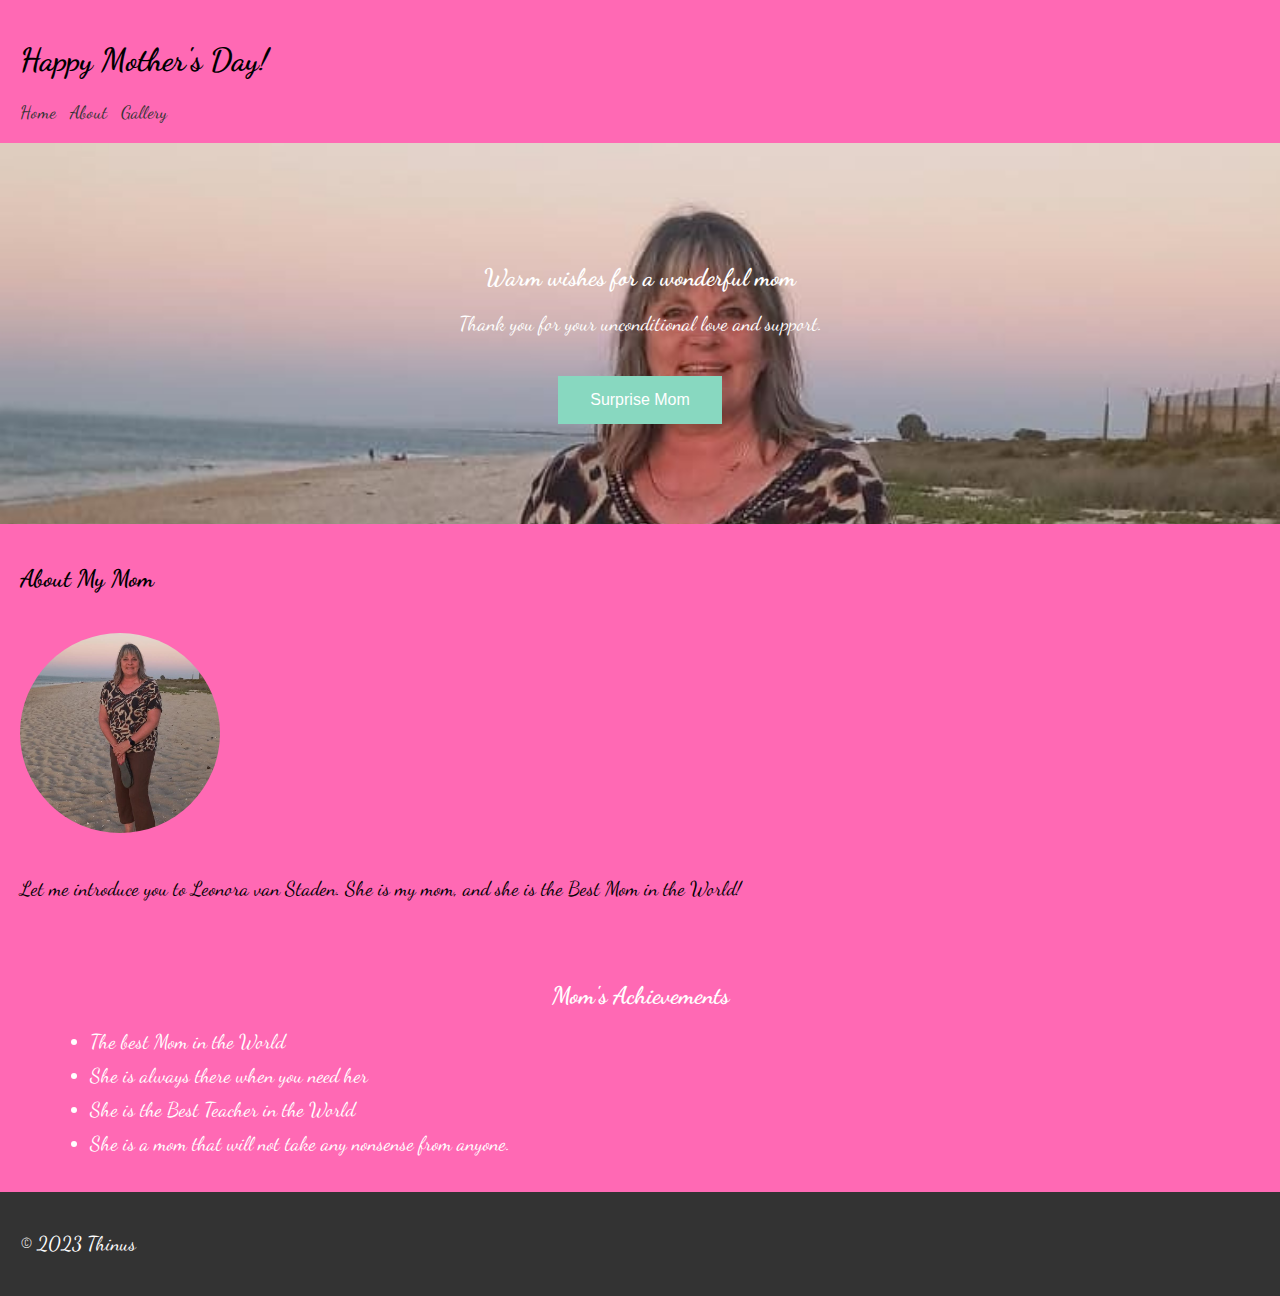
<file: index.html>
<!DOCTYPE html>
<html>
<head>
  <title>Happy Mother's Day!</title>
  <meta name="viewport" content="width=device-width, initial-scale=1.0">
  <link rel="stylesheet" type="text/css" href="styles.css">
  <link href="https://fonts.googleapis.com/css2?family=Dancing+Script&display=swap" rel="stylesheet">
</head>
<body>
  <header>
    <h1>Happy Mother's Day!</h1>
    <nav>
      <ul>
        <li><a href="index.html">Home</a></li>
        <li><a href="about.html">About</a></li>
        <li><a href="gallery.html">Gallery</a></li>
      </ul>
    </nav>
  </header>

  <main>
    <section id="hero">
      <h2>Warm wishes for a wonderful mom</h2>
      <p>Thank you for your unconditional love and support.</p>
      <button id="surpriseBtn">Surprise Mom</button>
    </section>

    <section id="about">
      <h2>About My Mom</h2>
      <img src="Mom.jpg" alt="Picture of Mom">
      <p>Let me introduce you to Leonora van Staden. She is my mom, and she is the Best Mom in the World!</p>
    </section>

    <section id="achievements">
      <h2>Mom's Achievements</h2>
      <ul class="achievement-list">
        <li>The best Mom in the World</li>
        <li>She is always there when you need her</li>
        <li>She is the Best Teacher in the World</li>
        <li>She is a mom that will not take any nonsense from anyone. </li>
      </ul>
    </section>

  </main>

  <footer>
    <p>© 2023 Thinus</p>
  </footer>

  <script src="script.js"></script>
</body>
</html>
</file>
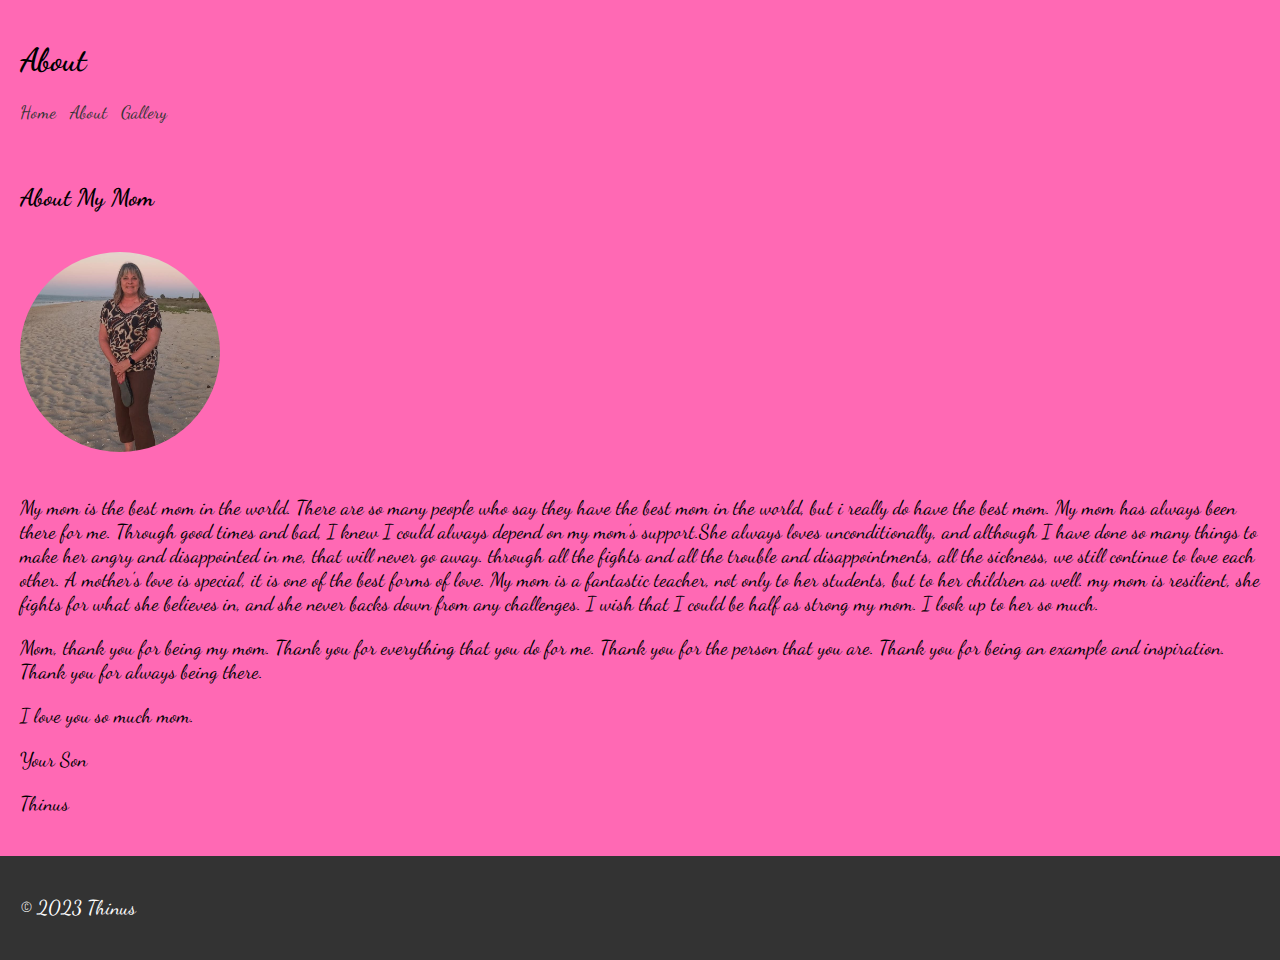
<file: about.html>
<!DOCTYPE html>
<html>
<head>
  <title>About</title>
  <meta name="viewport" content="width=device-width, initial-scale=1.0">
  <link rel="stylesheet" type="text/css" href="styles.css">
  <link href="https://fonts.googleapis.com/css2?family=Dancing+Script&display=swap" rel="stylesheet">
</head>
<body>
  <header>
    <h1>About</h1>
    <nav>
      <ul>
        <li><a href="index.html">Home</a></li>
        <li><a href="about.html">About</a></li>
        <li><a href="gallery.html">Gallery</a></li>
      </ul>
    </nav>
  </header>

  <main>
    <section id="about">
      <h2>About My Mom</h2>
      <img src="Mom.jpg" alt="Picture of Mom">
      <p>My mom is the best mom in the world. There are so many people who say they have the best mom in the world, but i really do have the best mom. My mom has always been there for me. Through good times and bad, I knew I could always depend on my mom's support.She always loves unconditionally, and although I have done so many things to make her angry and disappointed in me, that will never go away. through all the fights and all the trouble and disappointments, all the sickness, we still continue to love each other. A mother's love is special, it is one of the best forms of love. My mom is a fantastic teacher, not only to her students, but to her children as well. my mom is resilient, she fights for what she believes in, and she never backs down from any challenges. I wish that I could be half as strong my mom. I look up to her so much. </p>
      <p>Mom, thank you for being my mom. Thank you for everything that you do for me. Thank you for the person that you are. Thank you for being an example and inspiration. Thank you for always being there.</p>
      <p>I love you so much mom.</p>
      <p>Your Son</p>
      <p>Thinus</p>
    </section>
  </main>

  <footer>
    <p>© 2023 Thinus</p>
  </footer>
</body>
</html>
</file>
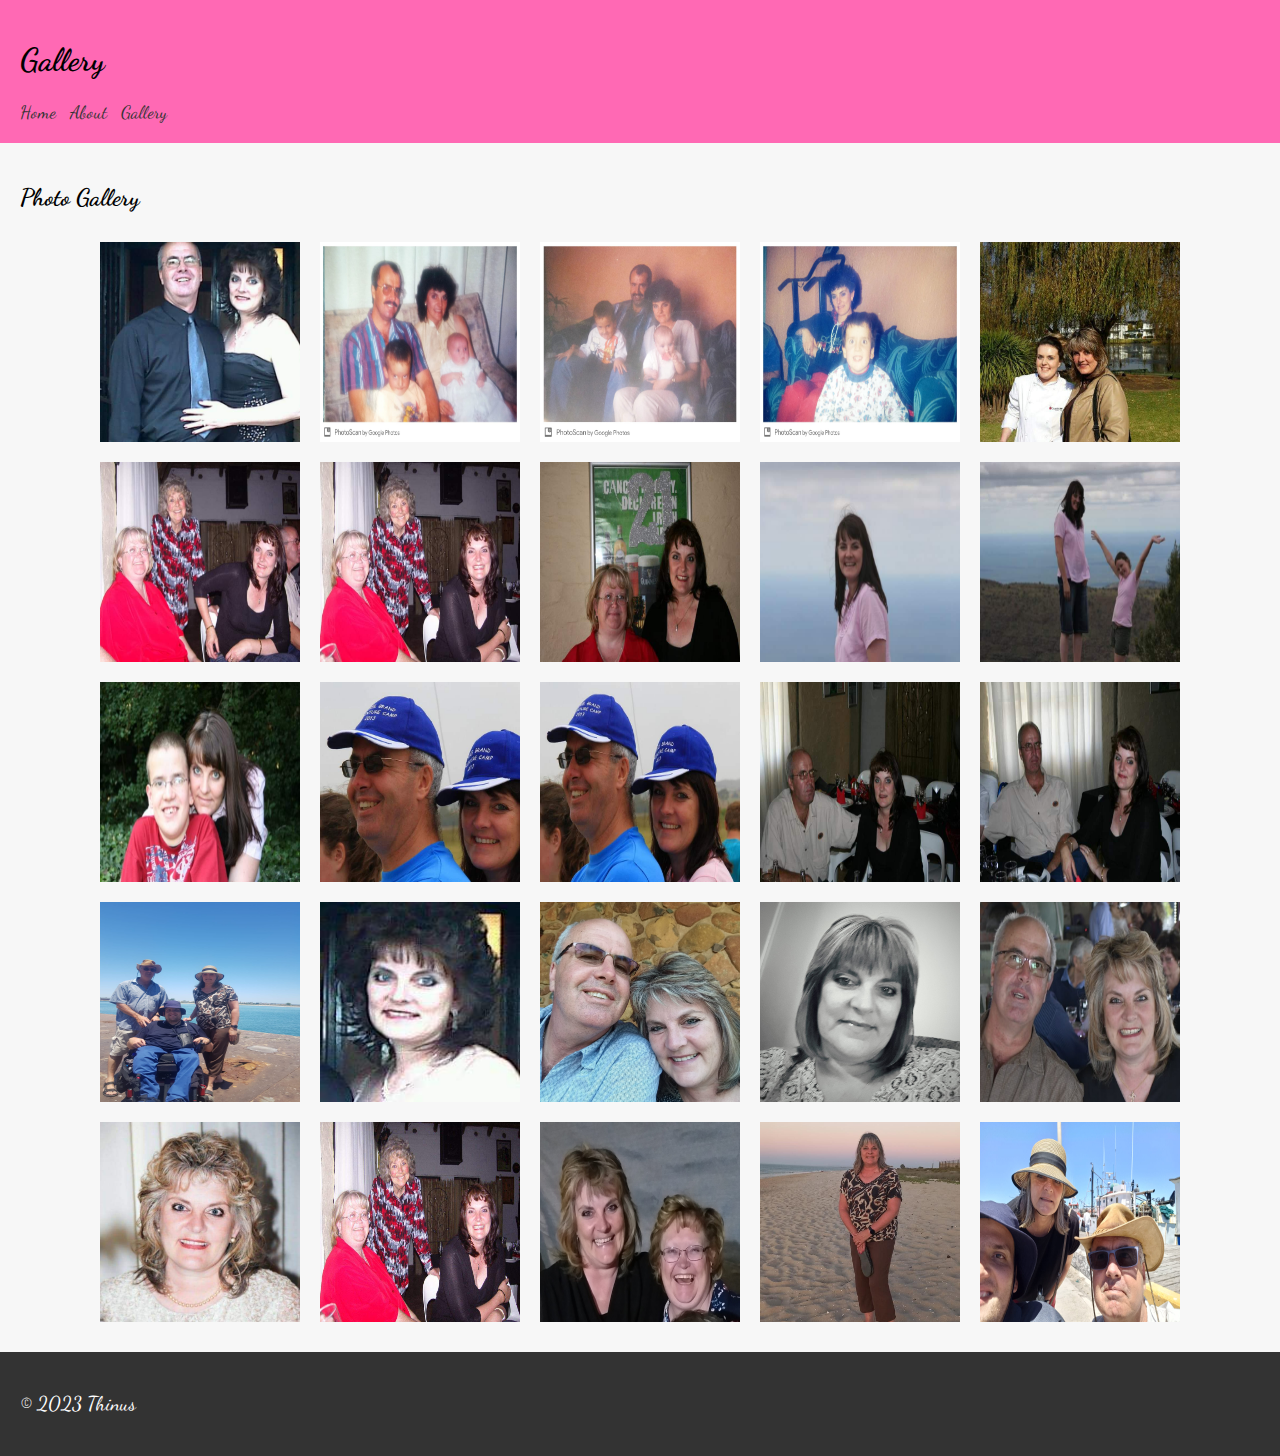
<file: gallery.html>
<!DOCTYPE html>
<html>
<head>
  <title>Gallery</title>
  <meta name="viewport" content="width=device-width, initial-scale=1.0">
  <link rel="stylesheet" type="text/css" href="styles.css">
  <link href="https://fonts.googleapis.com/css2?family=Dancing+Script&display=swap" rel="stylesheet">
</head>
<body>
  <header>
    <h1>Gallery</h1>
    <nav>
      <ul>
        <li><a href="index.html">Home</a></li>
        <li><a href="about.html">About</a></li>
        <li><a href="gallery.html">Gallery</a></li>
      </ul>
    </nav>
  </header>

  <main>
    <section id="gallery">
      <h2>Photo Gallery</h2>
      <div class="image-container">
        <img src="image1.jpg" alt="Image 1">
        <img src="image2.jpg" alt="Image 2">
        <img src="image3.jpg" alt="Image 3">
        <img src="image4.jpg" alt="Image 4">
        <img src="image5.jpg" alt="Image 5">
        <img src="image6.jpg" alt="Image 6">
        <img src="image7.jpg" alt="Image 7">
        <img src="image8.jpg" alt="Image 8">
        <img src="image9.jpg" alt="Image 9">
        <img src="image10.jpg" alt="Image 10">
        <img src="image11.jpg" alt="Image 11">
        <img src="image12.jpg" alt="Image 12">
        <img src="image13.jpg" alt="Image 13">
        <img src="image14.jpg" alt="Image 14">
        <img src="image15.jpg" alt="Image 15">
        <img src="IMG-20230101-WA0006.jpg" alt="Image 16">
        <img src="IMG-20230513-WA0018.jpg" alt="Image 17">
        <img src="IMG-20230513-WA0019.jpg" alt="Image 18">
        <img src="IMG-20230513-WA0020.jpg" alt="Image 20">
        <img src="IMG-20230513-WA0021.jpg" alt="Image 21">
        <img src="IMG-20230513-WA0022.jpg" alt="Image 22">
        <img src="IMG-20230513-WA0023.jpg" alt="Image 23">
        <img src="IMG-20230513-WA0024.jpg" alt="Image 24">
        <img src="Mom.jpg" alt="Image 25">
        <img src="IMG-20230513-WA0026.jpg" alt="Image 26">
      </div>
    </section>
  </main>

  <footer>
    <p>© 2023 Thinus</p>
  </footer>
</body>
</html>
</file>
<file: styles.css>
/* Add your CSS styles here */
body {
    font-family: 'Dancing Script', cursive;
    margin: 0;
    padding: 0;
    background-color: #f7f7f7;
  }

  h1 {
    font-size: 32px; /* Adjust the font size as desired */
  }
  
  h2 {
    font-size: 24px; /* Adjust the font size as desired */
  }

  p {
    font-size: 20px; /* Adjust the font size as desired */
  }
  
  header {
    background-color: #FF69B4;
    padding: 20px;
  }
  header li{
    font-size: 18px;
  }
  
  nav ul {
    list-style-type: none;
    margin: 0;
    padding: 0;
  }
  
  nav ul li {
    display: inline;
    margin-right: 10px;
  }
  
  nav ul li a {
    text-decoration: none;
    color: #333;
  }
  
  #hero {
    background-image: url("Mom.jpg");
    background-size: cover;
    color: #fff;
    text-align: center;
    padding: 100px;
  }
  
  #hero button {
    background-color: #88D8C0;
    border: none;
    color: white;
    padding: 15px 32px;
    text-align: center;
    text-decoration: none;
    display: inline-block;
    font-size: 16px;
    margin-top: 20px;
    cursor: pointer;
  }
  
  #hero button:hover {
    background-color: #FFD700;
  }
  
  #about {
    background-color: #FF69B4;
    padding: 20px;
  }
  
  #about img {
    width: 200px;
    height: 200px;
    border-radius: 50%;
    margin: 20px 0;
  }
  
  #gallery {
    padding: 20px;
  }
  
  .image-container {
    display: flex;
    justify-content: center;
    flex-wrap: wrap;
  }
  
  .image-container img {
    width: 200px;
    height: 200px;
    margin: 10px;
  }
  
  #achievements {
    background-color: #FF69B4;
    padding: 20px;
    color: #fff;
  }
  
  #achievements h2 {
    text-align: center;
    margin-bottom: 20px;
  }
  
  .achievement-list {
    list-style-type: disc;
    margin-left: 30px;
  }
  
  .achievement-list li {
    font-size: 20px;
    margin-bottom: 10px;
  }
  
  
  footer {
    background-color: #333;
    color: #fff;
    padding: 20px;
  }
</file>
